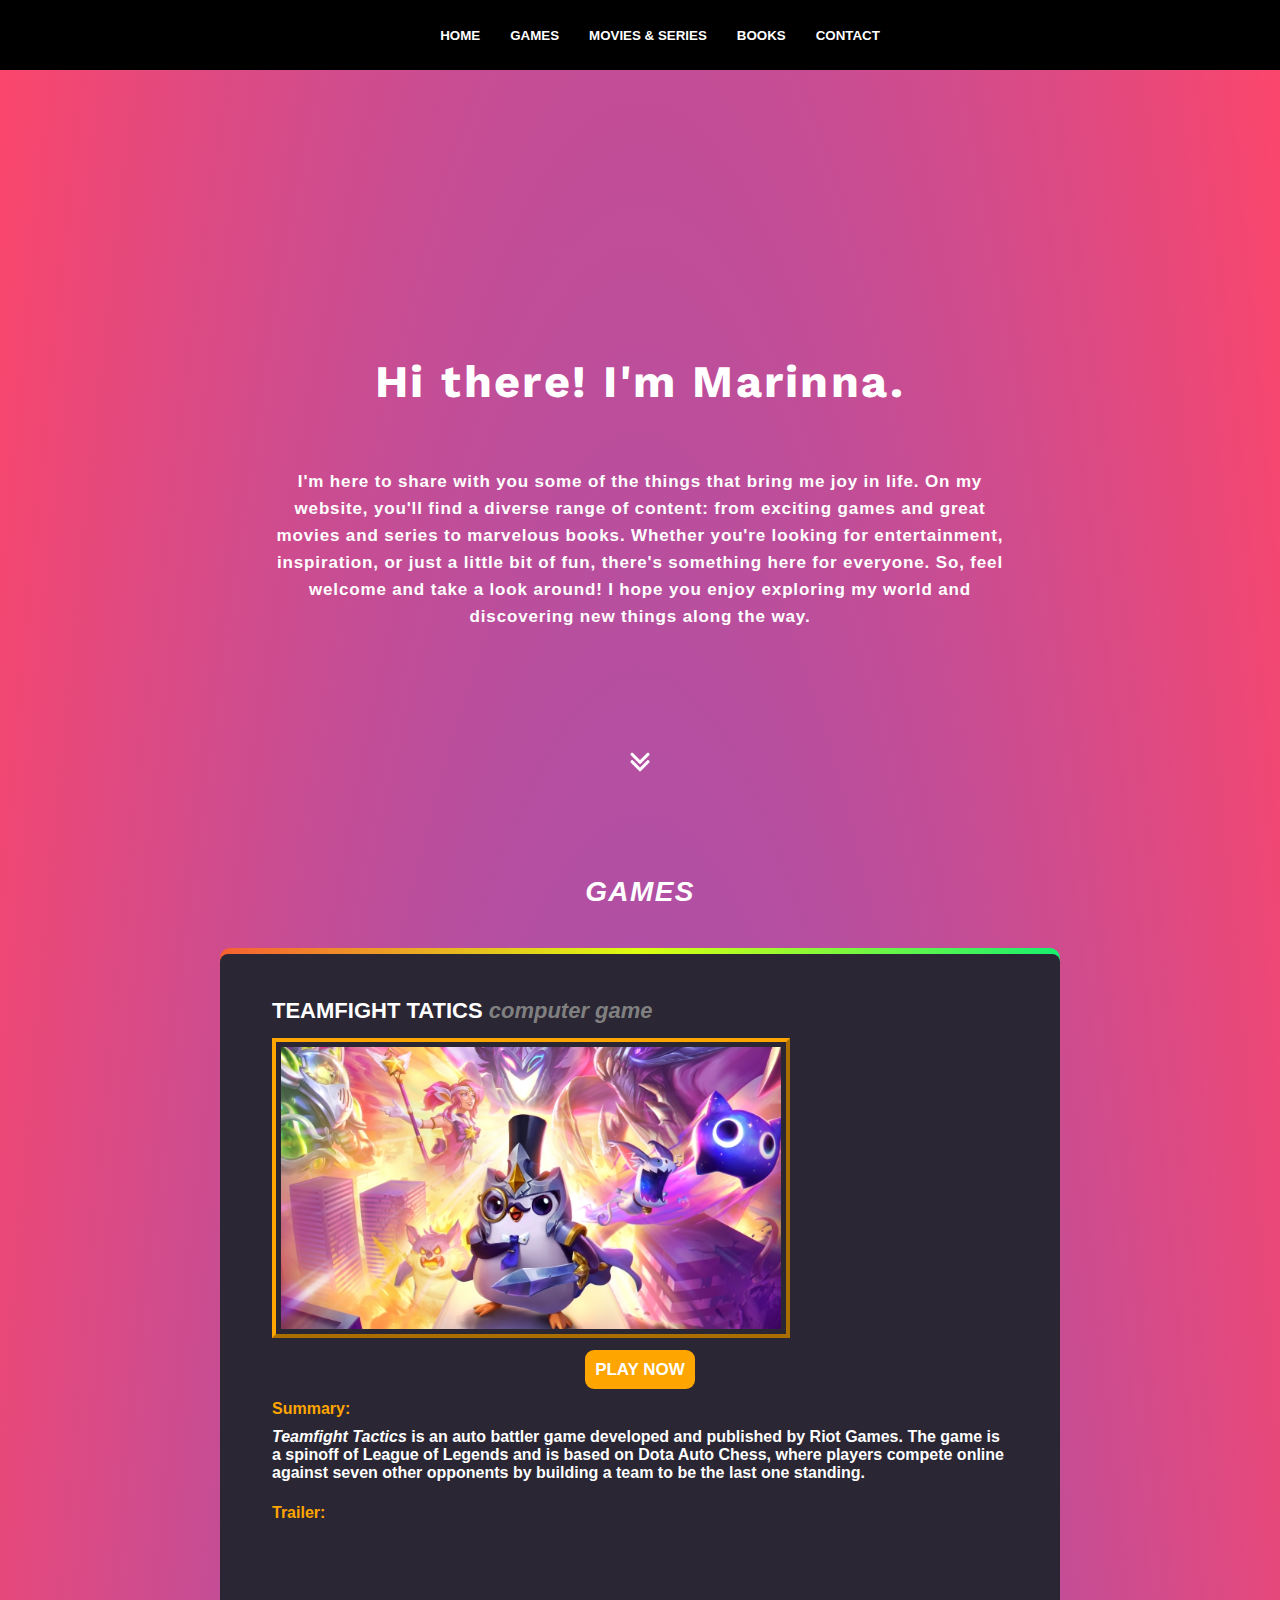
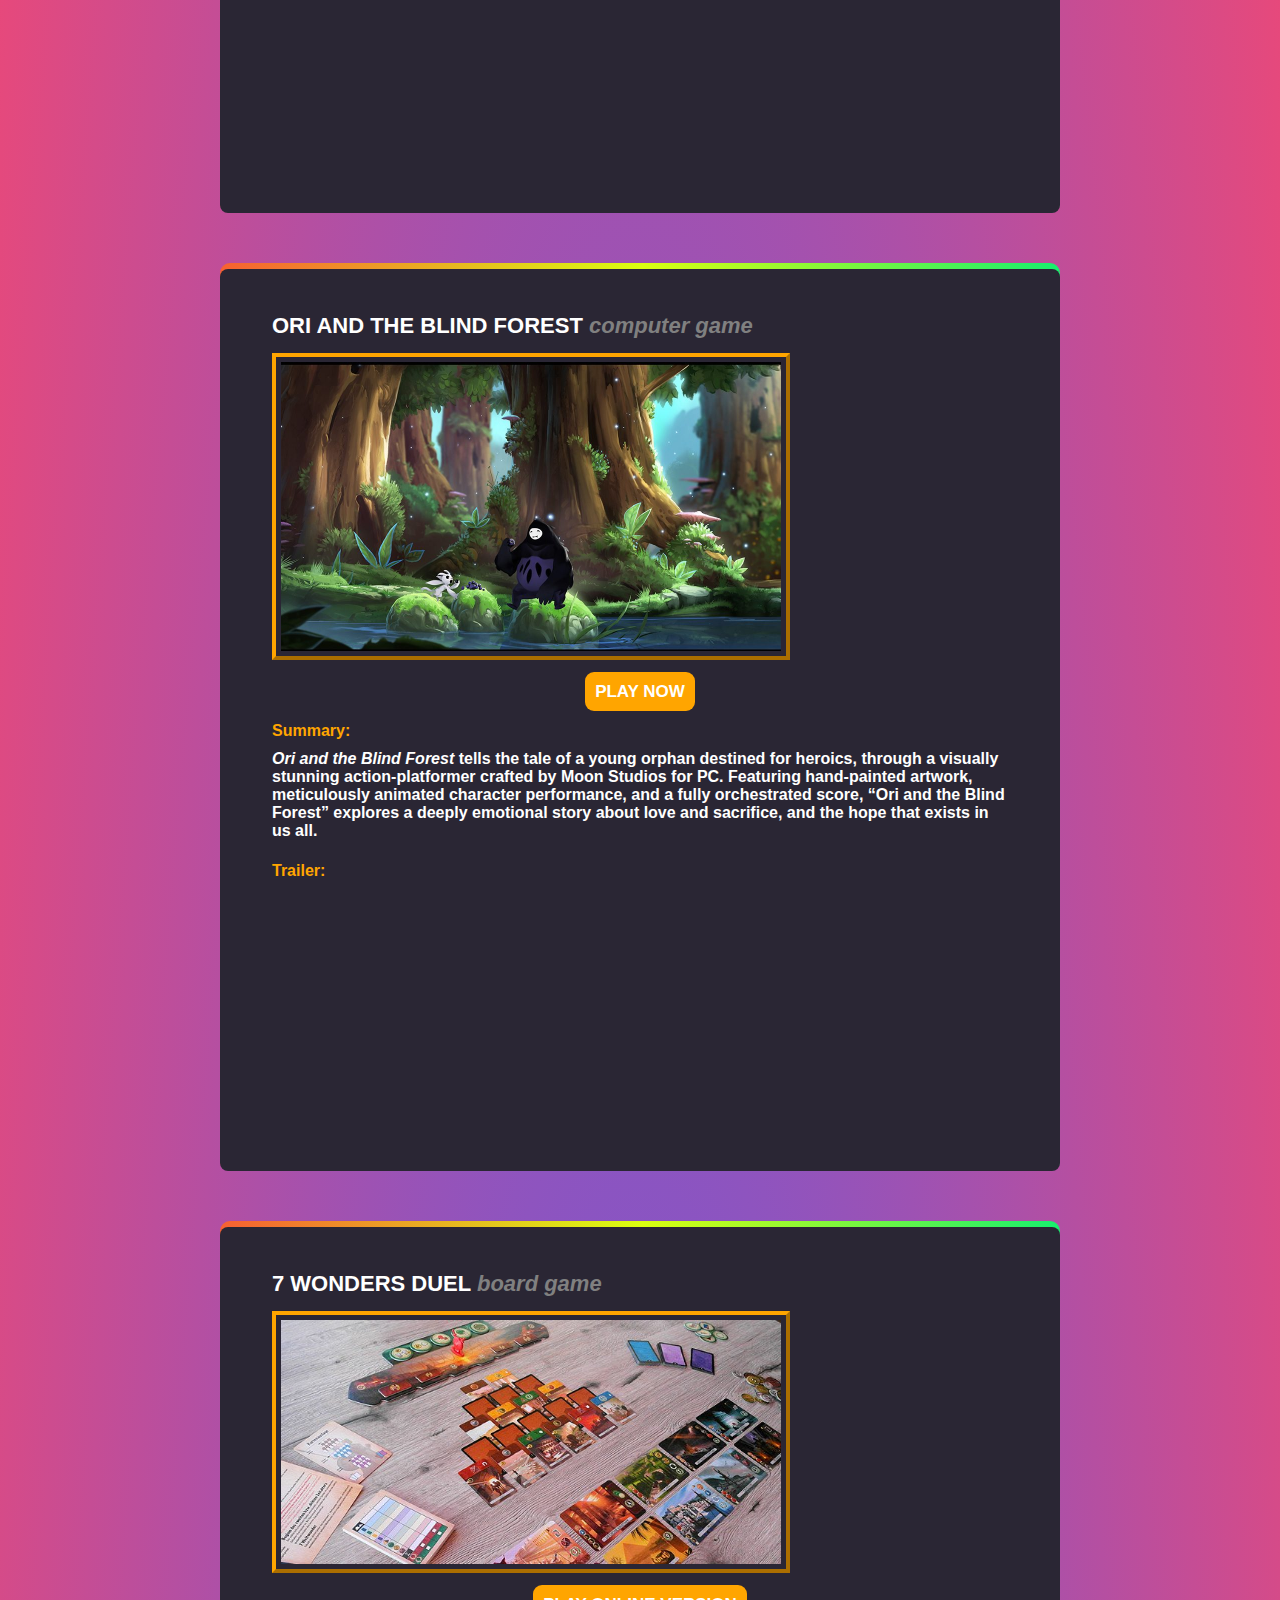
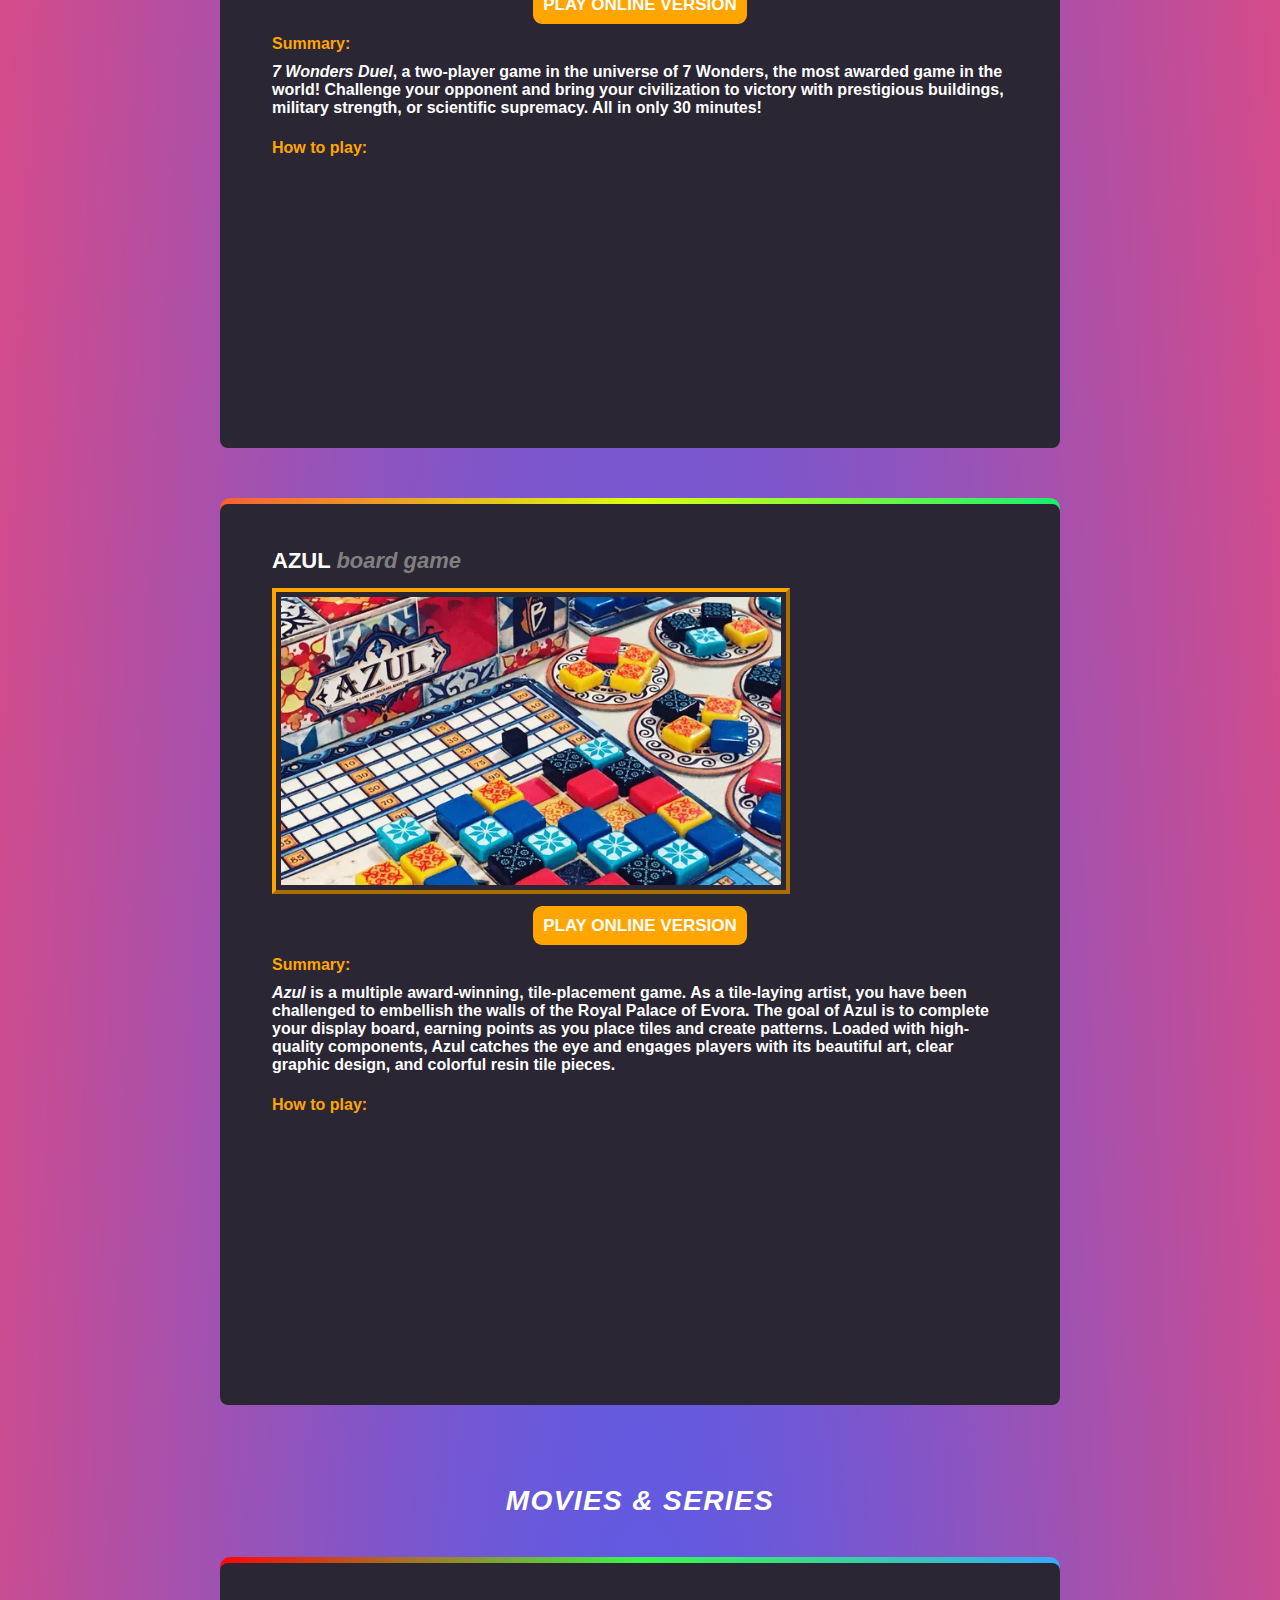
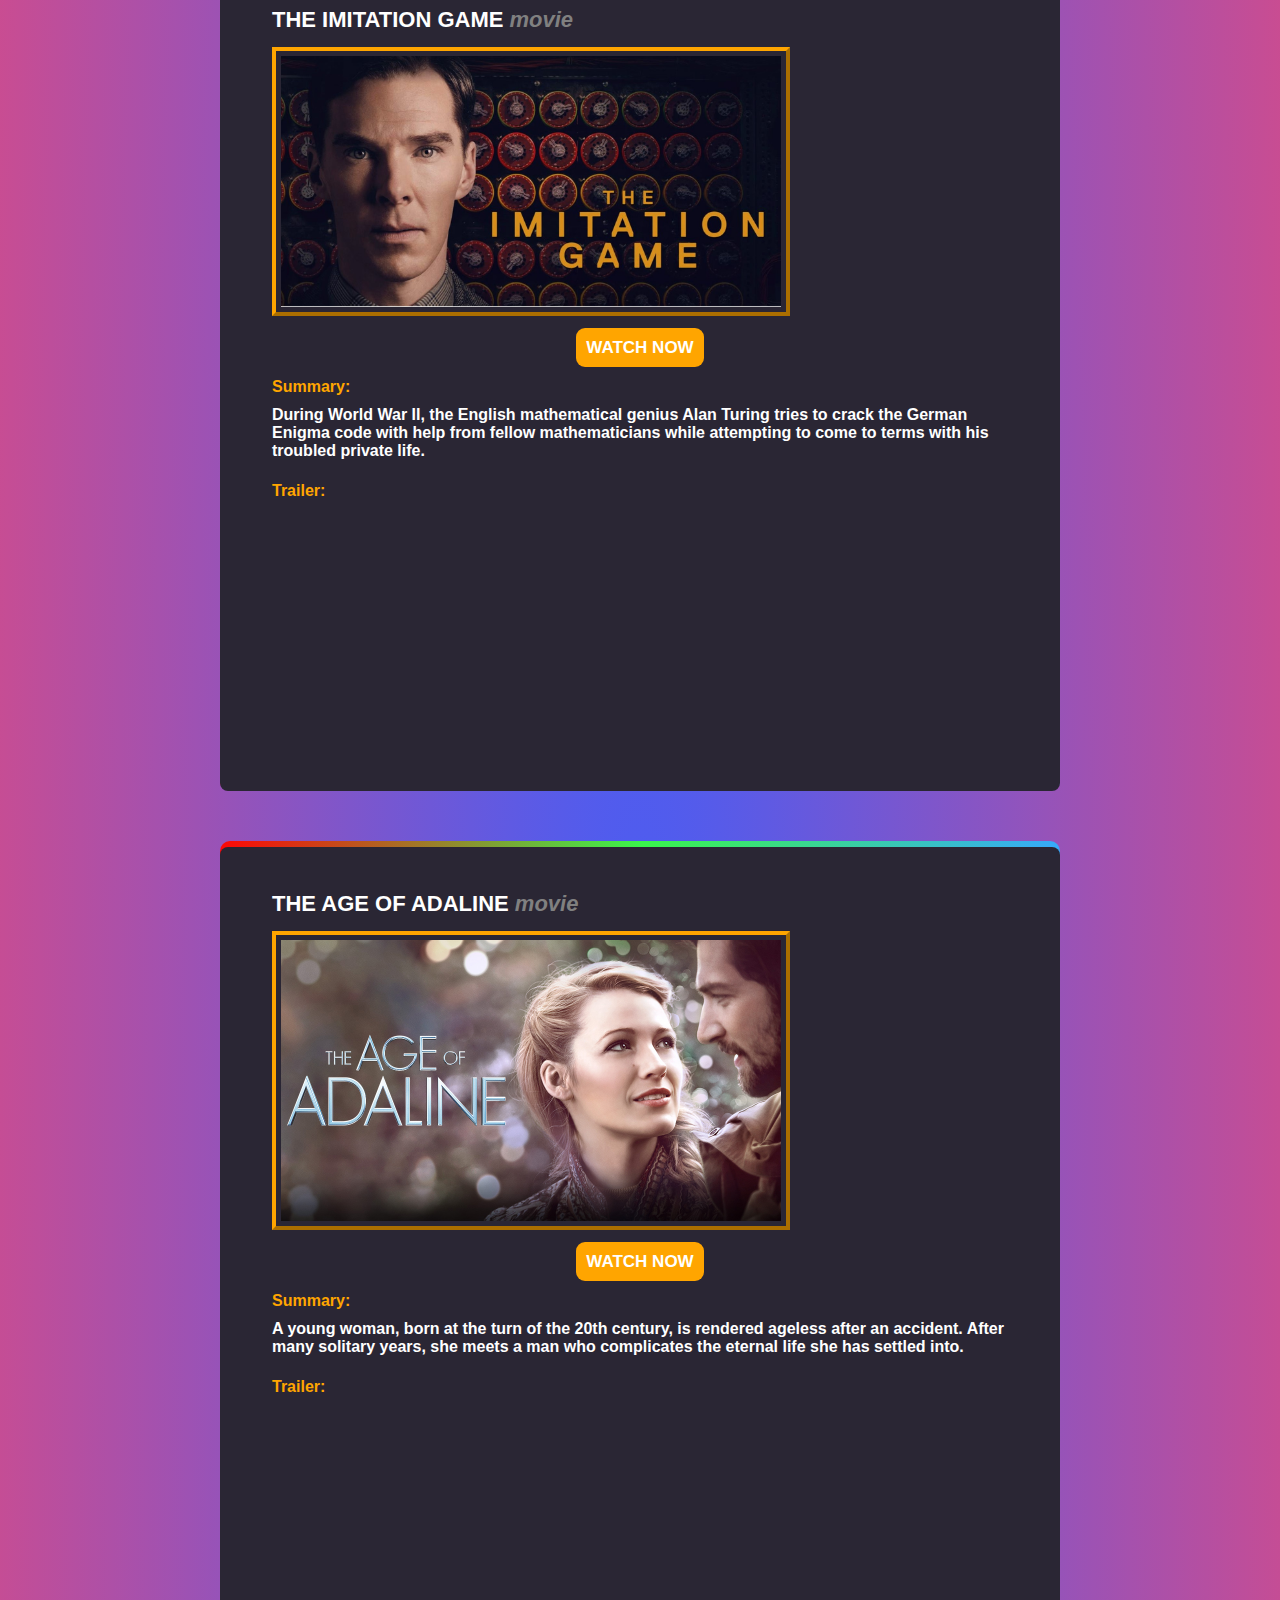
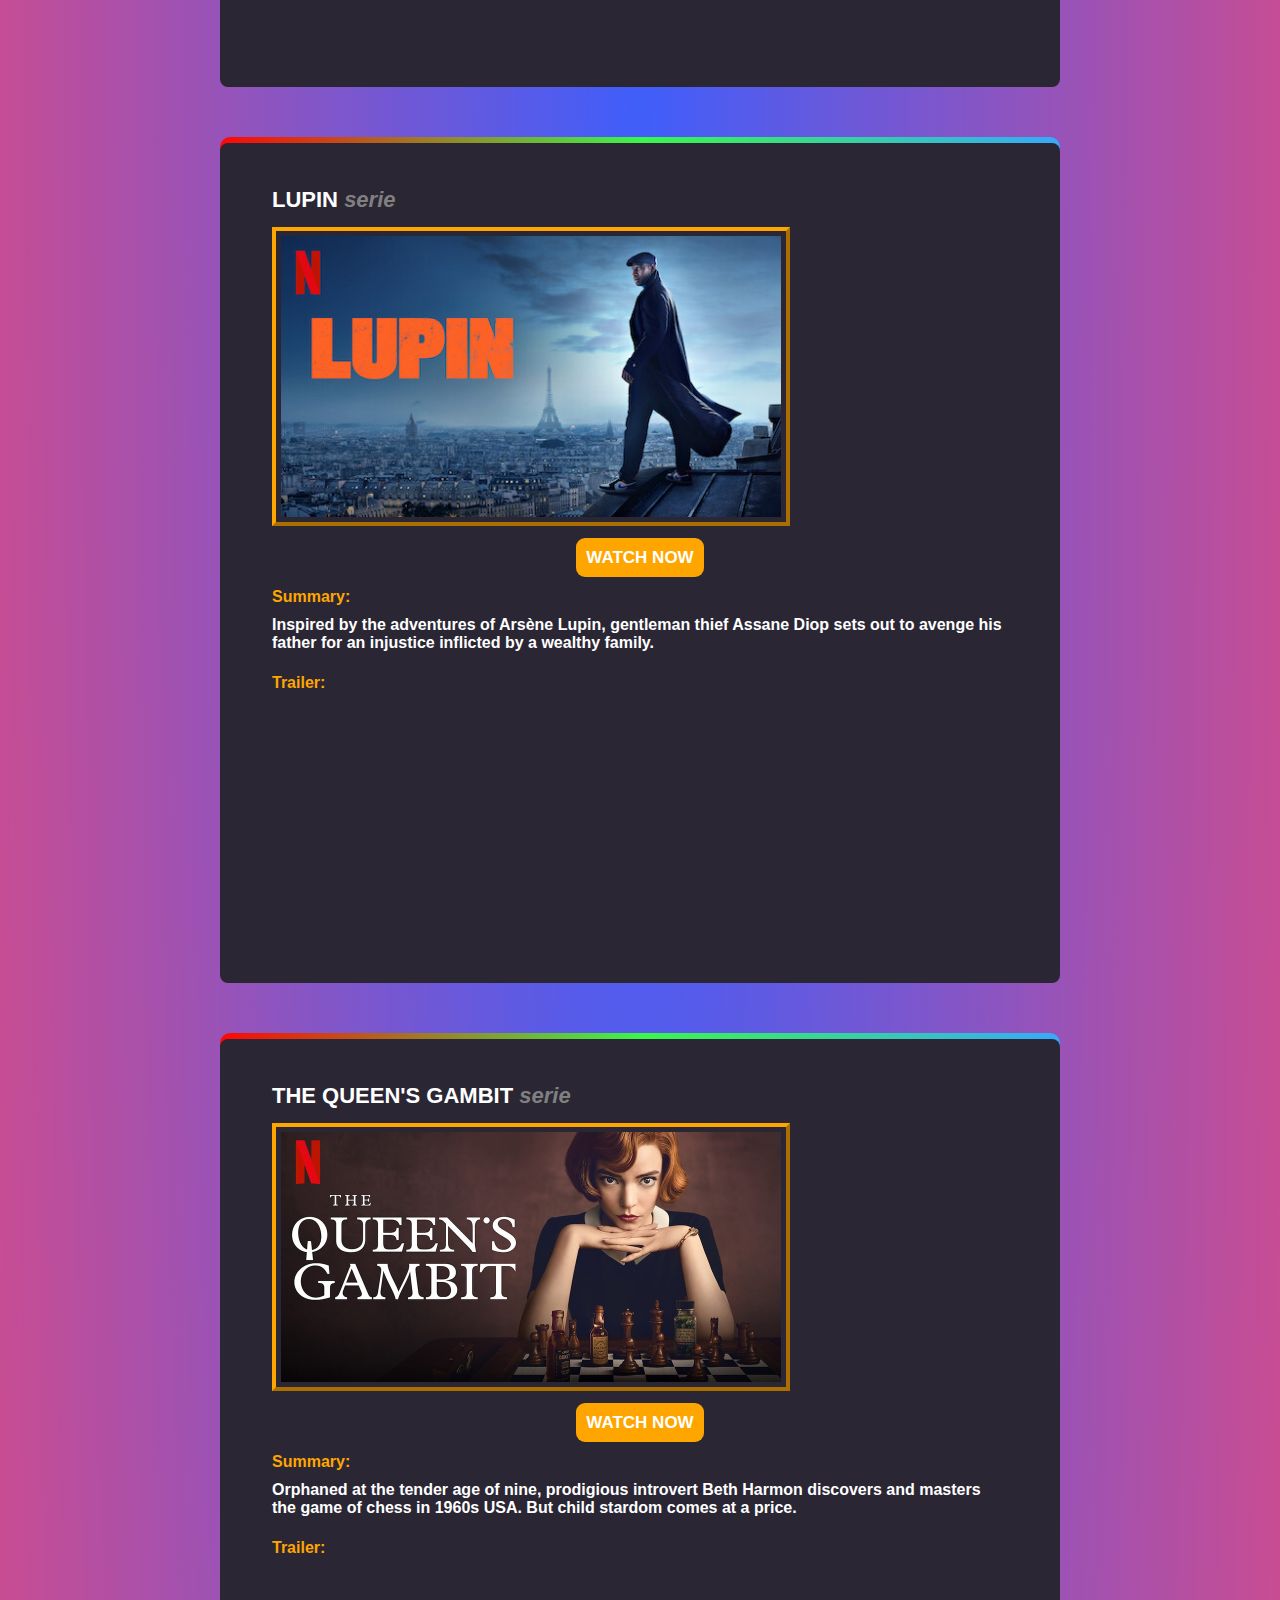
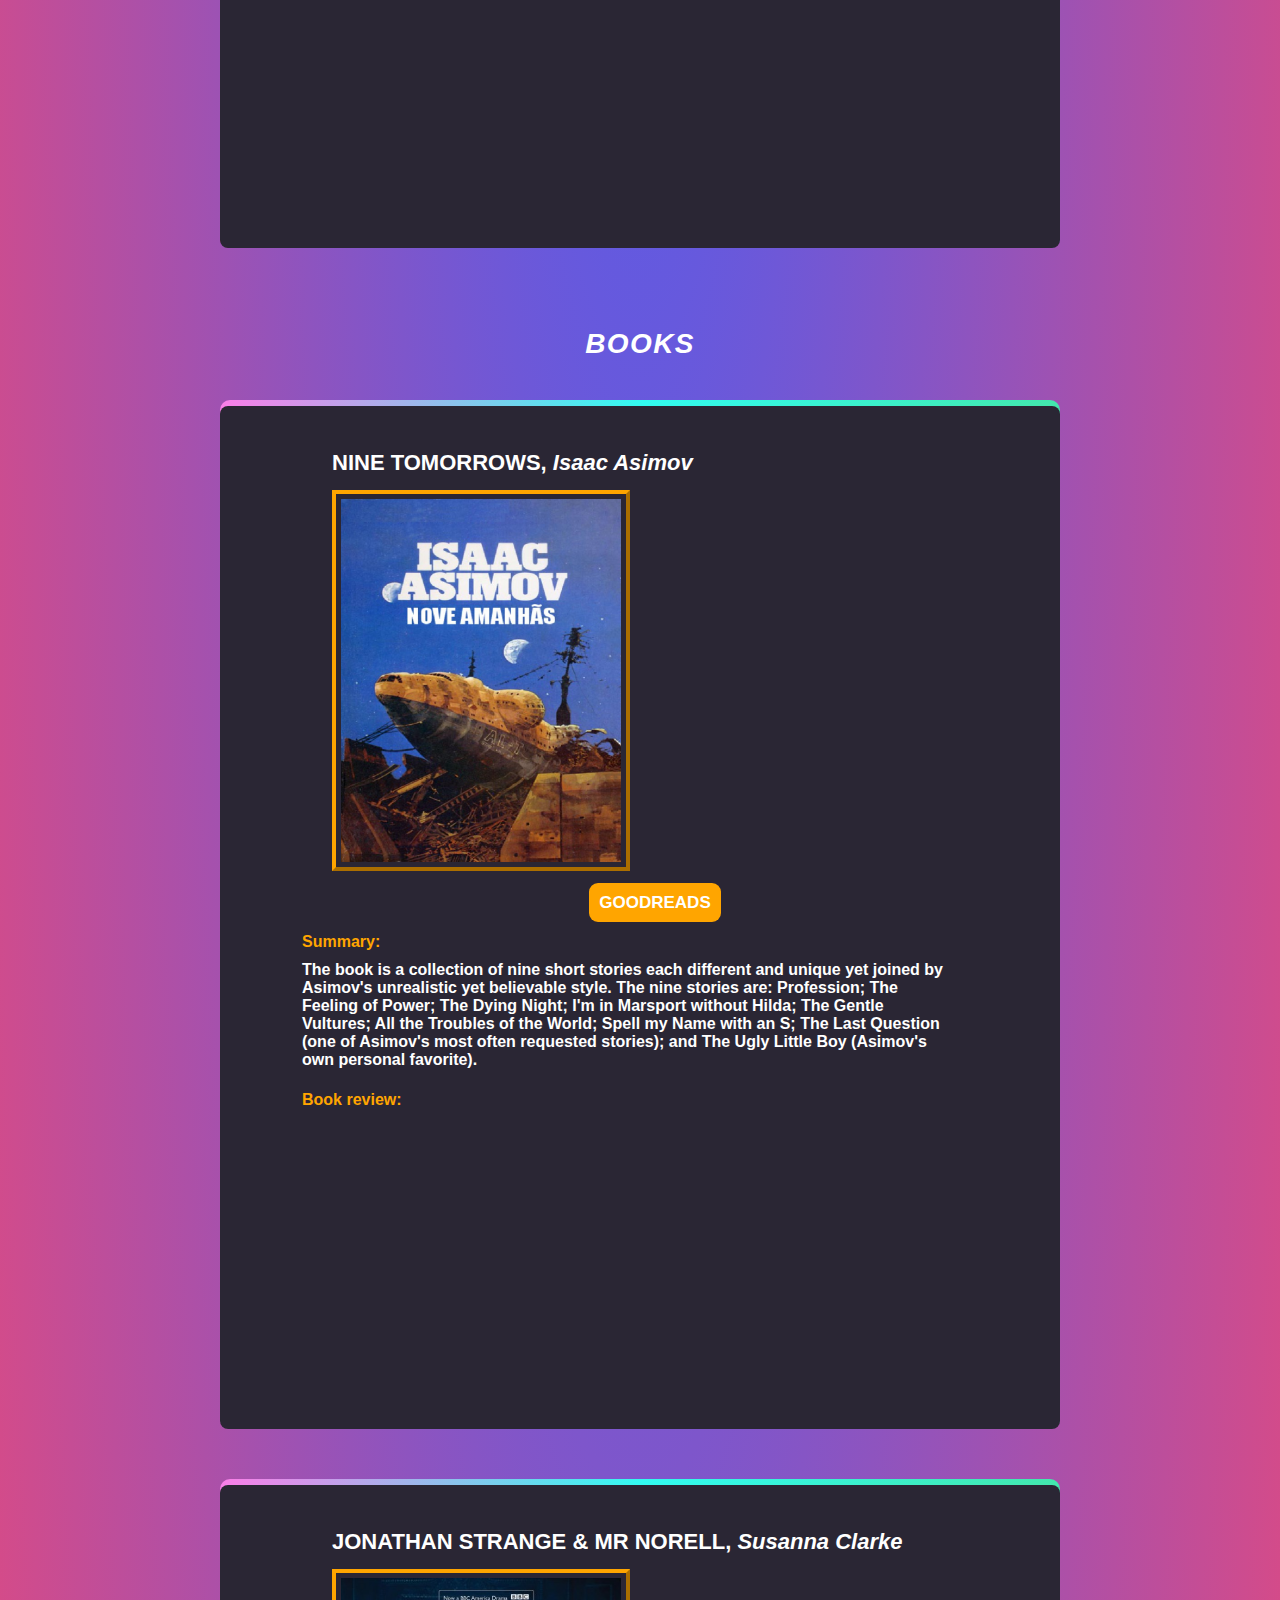
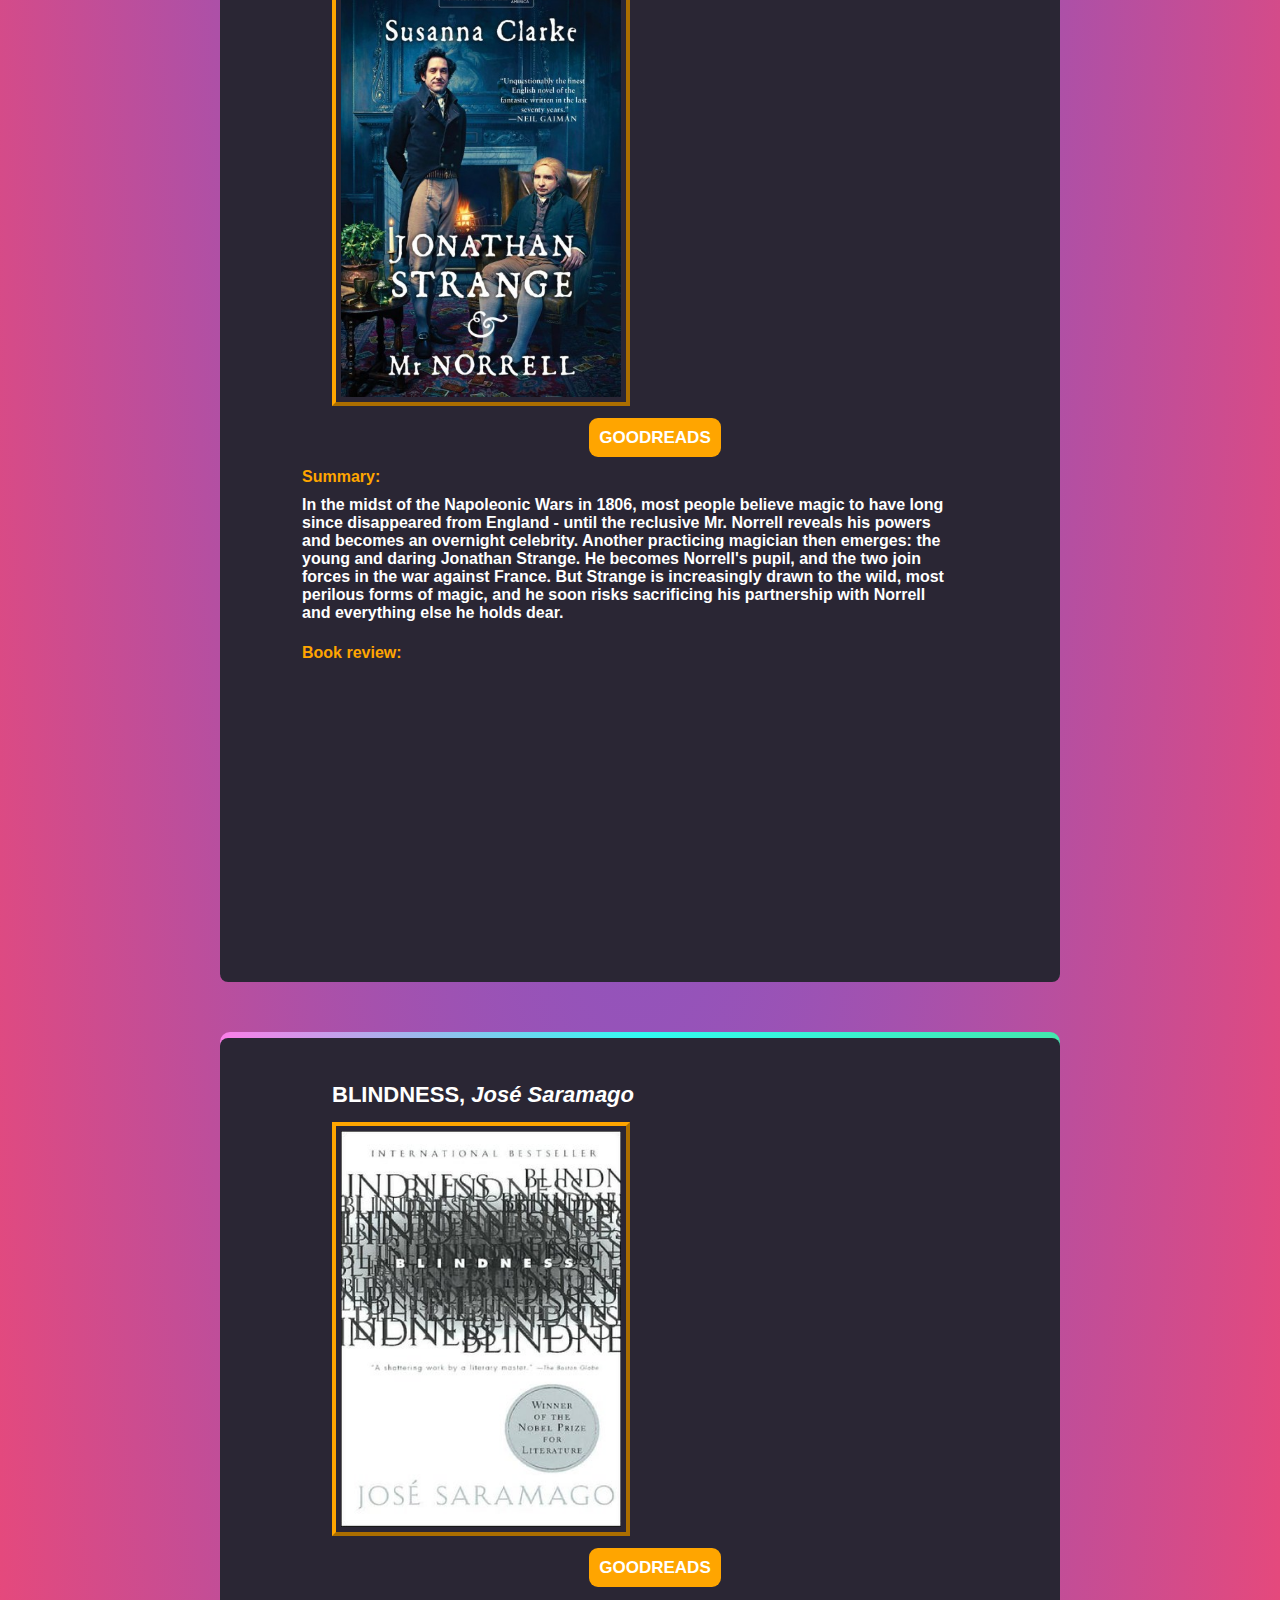
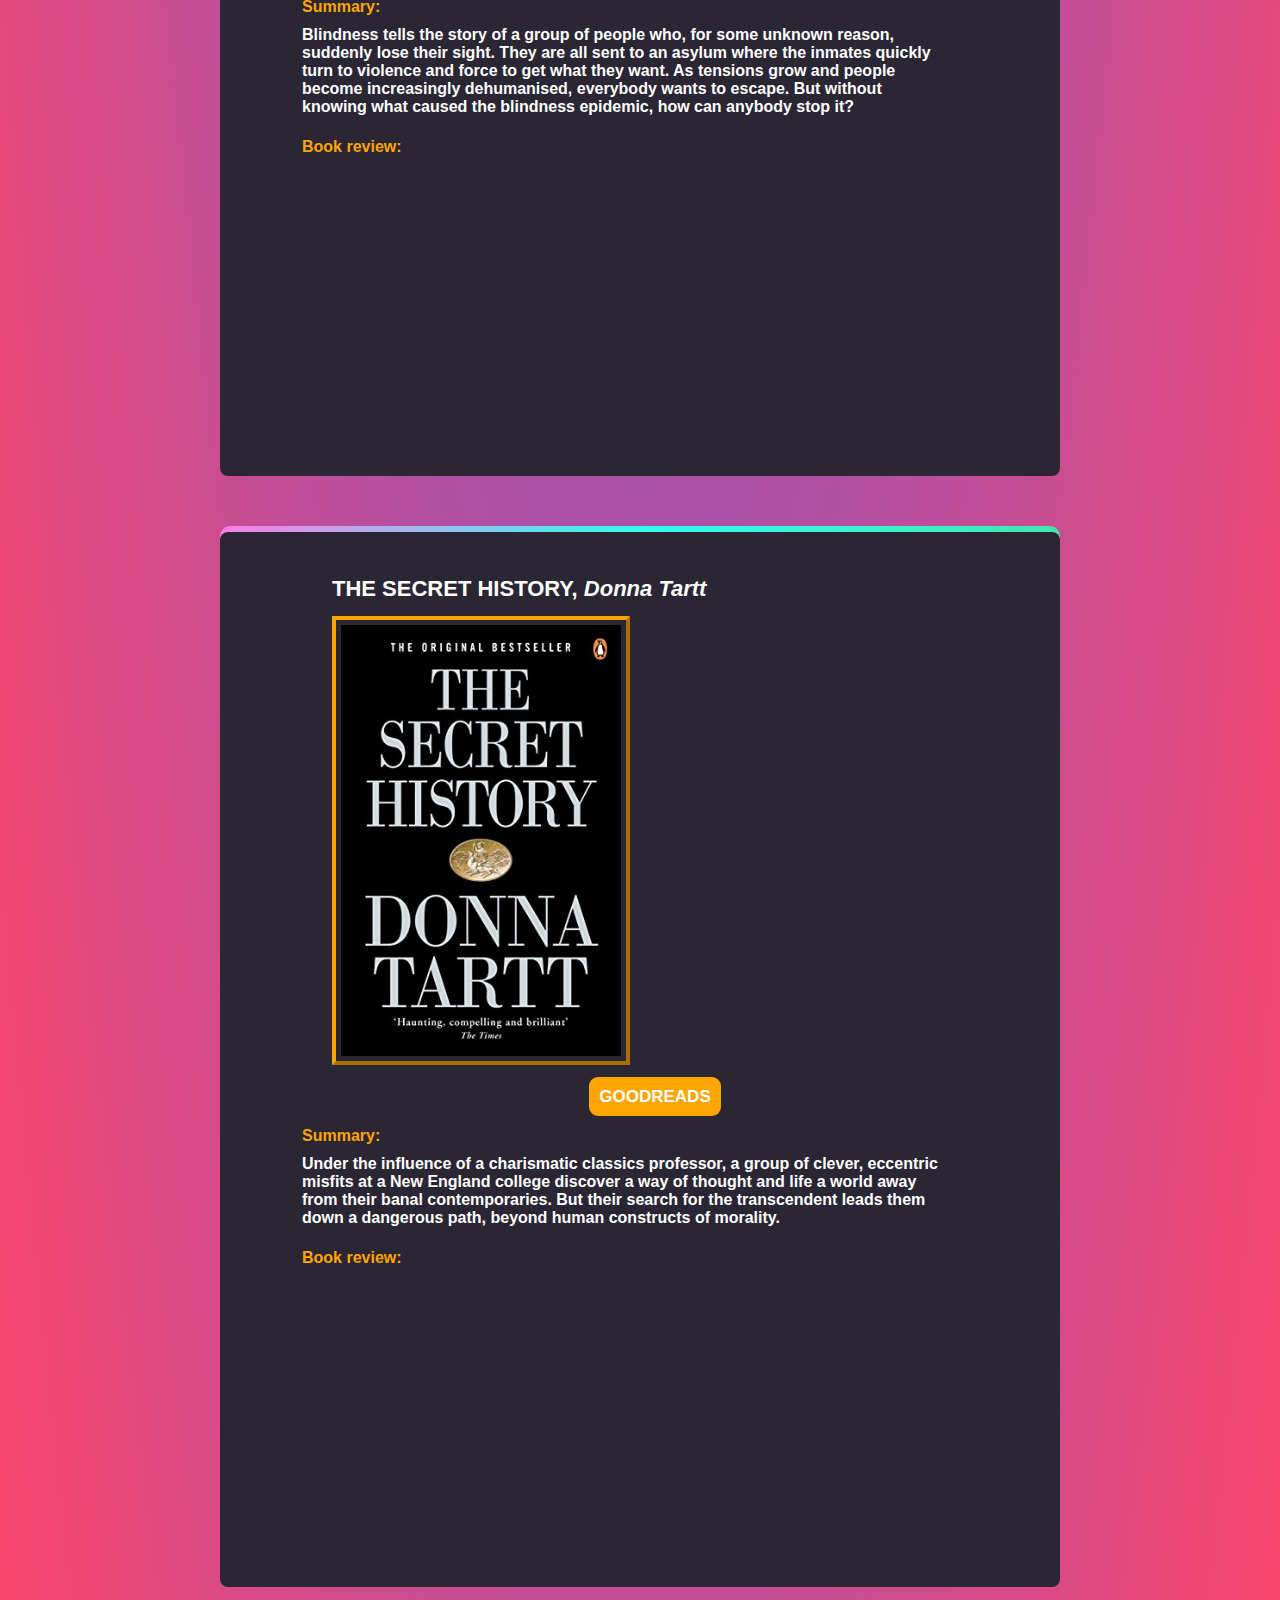
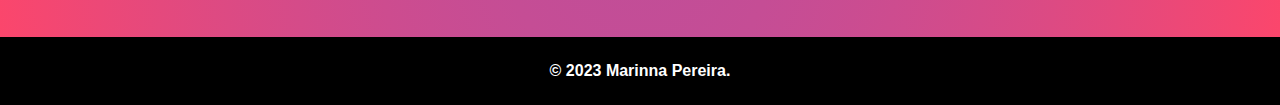
<file: index.html>
<!DOCTYPE html>
<html lang="en">
<head>
    <meta charset="UTF-8">
    <meta http-equiv="X-UA-Compatible" content="IE=edge">
    <meta name="viewport" content="width=device-width, initial-scale=1.0">
    <title>Marinna Pereira | Personal Website</title>
    <link rel="stylesheet" href="./style.css">
</head>
<body>
    <header id="homepage-header">
            <nav>
                <ul>
                    <li>
                        <a href="#home">HOME</a>
                    </li>
                    <li>
                        <a href="#games">GAMES</a>
                    </li>
                    <li>
                        <a href="#movies-series">MOVIES & SERIES</a>
                    </li>
                    <li>
                        <a href="#books">BOOKS</a>
                    </li>
                    <li>
                        <a href="./contact.html">CONTACT</a>
                    </li>
                </ul>
            </nav>
    </header>
    <main>
        <section id="home">
            <h1>Hi there! I'm Marinna.</h1>
            <p>I'm here to share with you some of the things that bring me joy in life. On my website, you'll find a diverse range of content: from exciting games and great movies and series to marvelous books. Whether you're looking for entertainment, inspiration, or just a little bit of fun, there's something here for everyone. So, feel welcome and take a look around! I hope you enjoy exploring my world and discovering new things along the way.</p>
            <a href="#games"><img src="./img/double-arrow.png" width="20px" alt="double arrow pointing down"></a>
        </section>
        <section id="games">
                <h2>GAMES</h2>
                <div class="div-colorful-board">
                    <div class="div-articles">
                        <article class="article-left">
                            <h3>TEAMFIGHT TATICS <i style="color: grey">computer game</i></h3>
                            <img src="./img/games/teamfight-tatics.jpg" width="500px" alt="poster of Teamfight Tatics">
                            <div class="div-anchor"><a href="https://signup.leagueoflegends.com/en-gb/teamfight-tactics/signup/index" target="_blank">PLAY NOW</a></div>
                        </article>
                        <article class="article-right">
                            <h4 style="color:orange">Summary:</h4>
                            <p><i>Teamfight Tactics</i> is an auto battler game developed and published by Riot Games. The game is a spinoff of League of Legends and is based on Dota Auto Chess, where players compete online against seven other opponents by building a team to be the last one standing.</p>
                            <h4 style="color:orange">Trailer:</h4>
                            <iframe width="400" height="225" src="https://www.youtube.com/embed/liNLLx874g4" title="Teamfight Tactics | Gameplay Trailer - League of Legends" frameborder="0" allow="accelerometer; autoplay; clipboard-write; encrypted-media; gyroscope; picture-in-picture; web-share" allowfullscreen></iframe>          
                        </article>
                    </div>                        
                </div>
                <div class="div-colorful-board">
                    <div class="div-articles">
                        <article class="article-left">
                            <h3>ORI AND THE BLIND FOREST <i style="color: grey">computer game</i></h3>
                            <img src="./img/games/ori-and-the-blind-forest.jpg" width="500px" alt="poster of Ori">
                            <div class="div-anchor"><a href="https://store.steampowered.com/app/261570/Ori_and_the_Blind_Forest/?" target="_blank">PLAY NOW</a></div>                            
                        </article>
                        <article class="article-right">
                            <h4 style="color:orange">Summary:</h4>
                            <p><em>Ori and the Blind Forest</em> tells the tale of a young orphan destined for heroics, through a visually stunning action-platformer crafted by Moon Studios for PC. Featuring hand-painted artwork, meticulously animated character performance, and a fully orchestrated score, “Ori and the Blind Forest” explores a deeply emotional story about love and sacrifice, and the hope that exists in us all.</p>
                            <h4 style="color:orange">Trailer:</h4>
                            <iframe width="400" height="225" src="https://www.youtube.com/embed/PvW4Wpo5szw" title="Ori and the Blind Forest | Trailer [GOG]" frameborder="0" allow="accelerometer; autoplay; clipboard-write; encrypted-media; gyroscope; picture-in-picture; web-share" allowfullscreen></iframe>                                                         
                        </article>
                    </div>                    
                </div>
                <div class="div-colorful-board">
                    <div class="div-articles">
                        <article class="article-left">
                            <h3>7 WONDERS DUEL <i style="color: grey">board game</i></h3>
                            <img src="./img/games/7-wonders-duel.jpg" width="500px"   alt="poster of 7 Wonders Duel">
                            <div class="div-anchor"><a href="https://en.boardgamearena.com/gamepanel?game=sevenwondersduel" target="_blank">PLAY ONLINE VERSION</a></div>
                        </article>
                        <article class="article-right">
                            <h4 style="color:orange">Summary:</h4>
                            <p><i>7 Wonders Duel</i>, a two-player game in the universe of 7 Wonders, the most awarded game in the world! Challenge your opponent and bring your civilization to victory with prestigious buildings, military strength, or scientific supremacy. All in only 30 minutes!</p>
                            <h4 style="color:orange">How to play:</h4>
                            <iframe width="400" height="225" src="https://www.youtube.com/embed/SxQkMRUvCJ8" title="7 Wonders Duel - How To Play" frameborder="0" allow="accelerometer; autoplay; clipboard-write; encrypted-media; gyroscope; picture-in-picture; web-share" allowfullscreen></iframe>                 
                        </article>
                    </div>                    
                </div>
                <div class="div-colorful-board">
                    <div class="div-articles">
                        <article class="article-left">
                            <h3>AZUL <i style="color: grey">board game</i></h3>
                            <img src="./img/games/azul.png" width="500px" alt="poster of Azul">
                            <div class="div-anchor"><a href="https://en.boardgamearena.com/gamepanel?game=azul" target="_blank">PLAY ONLINE VERSION</a></div>
                        </article>
                        <article class="article-right">
                            <h4 style="color:orange">Summary:</h4>
                            <p><i>Azul</i> is a multiple award-winning, tile-placement game. As a tile-laying artist, you have been challenged to embellish the walls of the Royal Palace of Evora. The goal of Azul is to complete your display board, earning points as you place tiles and create patterns. Loaded with high-quality components, Azul catches the eye and engages players with its beautiful art, clear graphic design, and colorful resin tile pieces.</p>
                            <h4 style="color:orange">How to play:</h4>
                            <iframe width="400" height="225" src="https://www.youtube.com/embed/byHjDCxF5WU" title="How to Play Azul in 3 Minutes - Rules Girl" frameborder="0" allow="accelerometer; autoplay; clipboard-write; encrypted-media; gyroscope; picture-in-picture; web-share" allowfullscreen></iframe>               
                        </article>
                    </div>                    
                </div>
        </section>        
        <section id="movies-series">
            <h2>MOVIES & SERIES</h2>
                <div class="div-colorful-board">
                    <div class="div-articles">
                        <article class="article-left">
                            <h3>THE IMITATION GAME <i style="color: grey">movie</i></h3>
                            <img src="./img/movies-series/the-imitation-game.jpg" width="500px" alt="poster of The Imitation Game">
                            <div class="div-anchor"><a href="https://play.google.com/store/movies/details?id=Kauqv7p-8b4" target="_blank">WATCH NOW</a></div>
                        </article>
                        <article class="article-right">
                            <h4 style="color:orange">Summary:</h4>
                            <p>During World War II, the English mathematical genius Alan Turing tries to crack the German Enigma code with help from fellow mathematicians while attempting to come to terms with his troubled private life.</p>
                            <h4 style="color:orange">Trailer:</h4>
                            <iframe width="400" height="225" src="https://www.youtube.com/embed/nuPZUUED5uk" title="The Imitation Game Official Trailer #1 (2014) - Benedict Cumberbatch Movie HD" frameborder="0" allow="accelerometer; autoplay; clipboard-write; encrypted-media; gyroscope; picture-in-picture; web-share" allowfullscreen></iframe>                
                        </article>
                    </div>                    
                </div>
                <div class="div-colorful-board">
                    <div class="div-articles">
                        <article class="article-left">
                            <h3>THE AGE OF ADALINE <i style="color: grey">movie</i></h3>
                            <img src="./img/movies-series/the-age-of-adaline.jpg" width="500px" alt="poster of The Age of Adaline">  
                            <div class="div-anchor"><a href="https://play.google.com/store/movies/details/F%C3%BCr_immer_Adaline?id=JYYB6KucjPc" target="_blank">WATCH NOW</a></div>
                        </article>
                        <article class="article-right">
                            <h4 style="color:orange">Summary:</h4>
                            <p>A young woman, born at the turn of the 20th century, is rendered ageless after an accident. After many solitary years, she meets a man who complicates the eternal life she has settled into.</p>
                            <h4 style="color:orange">Trailer:</h4>
                            <iframe width="400" height="225" src="https://www.youtube.com/embed/7UzSekc0LoQ" title="The Age of Adaline (2015 Movie) – Official Trailer - Blake Lively" frameborder="0" allow="accelerometer; autoplay; clipboard-write; encrypted-media; gyroscope; picture-in-picture; web-share" allowfullscreen></iframe>              
                        </article>
                    </div>                    
                </div>
                <div class="div-colorful-board">
                    <div class="div-articles">
                        <article class="article-left">
                            <h3>LUPIN <i style="color: grey">serie</i></h3>
                            <img src="./img/movies-series/lupin.jpg" width="500px" alt="poster of Lupin">  
                            <div class="div-anchor"><a href="https://www.netflix.com/de-en/title/80994082" target="_blank">WATCH NOW</a></div>
                        </article>
                        <article class="article-right">
                            <h4 style="color:orange">Summary:</h4>
                            <p>Inspired by the adventures of Arsène Lupin, gentleman thief Assane Diop sets out to avenge his father for an injustice inflicted by a wealthy family.</p>
                            <h4 style="color:orange">Trailer:</h4>
                            <iframe width="400" height="225" src="https://www.youtube.com/embed/ga0iTWXCGa0" title="Lupin | Official Trailer | Netflix" frameborder="0" allow="accelerometer; autoplay; clipboard-write; encrypted-media; gyroscope; picture-in-picture; web-share" allowfullscreen></iframe>                
                        </article>
                    </div>                    
                </div>
                <div class="div-colorful-board">
                    <div class="div-articles">
                        <article class="article-left">
                            <h3>THE QUEEN'S GAMBIT <i style="color: grey">serie</i></h3>
                            <img src="./img/movies-series/the-queens-gambit.jpg" width="500px" alt="poster of The Queen's Gambit">    
                            <div class="div-anchor"><a href="https://www.netflix.com/de-en/title/80234304" target="_blank">WATCH NOW</a></div>
                        </article>
                        <article class="article-right">
                            <h4 style="color:orange">Summary:</h4>
                            <p>Orphaned at the tender age of nine, prodigious introvert Beth Harmon discovers and masters the game of chess in 1960s USA. But child stardom comes at a price.</p>
                            <h4 style="color:orange">Trailer:</h4>
                            <iframe width="400" height="225" src="https://www.youtube.com/embed/oZn3qSgmLqI" title="The Queen&#39;s Gambit Limited Series Trailer | Rotten Tomatoes TV" frameborder="0" allow="accelerometer; autoplay; clipboard-write; encrypted-media; gyroscope; picture-in-picture; web-share" allowfullscreen></iframe>                 
                        </article>
                    </div>                    
                </div>
        </section>
        <section id="books">
            <h2>BOOKS</h2>
                <div class="div-colorful-board">
                    <div class="div-articles">
                        <article class="article-left">
                            <h3>NINE TOMORROWS, <i>Isaac Asimov</i></h3>
                            <img src="./img/books/nine-tomorrows.png" width="280px" alt="cover of Nine Tomorrows">
                            <div class="div-anchor"><a href="https://www.goodreads.com/book/show/724666.Nine_Tomorrows?ref=nav_sb_ss_4_9" target="_blank">GOODREADS</a></div>               
                        </article>
                        <article class="article-right">
                            <h4 style="color:orange">Summary:</h4>
                            <p> The book is a collection of nine short stories each different and unique yet joined by Asimov's unrealistic yet believable style. The nine stories are: Profession; The Feeling of Power; The Dying Night; I'm in Marsport without Hilda; The Gentle Vultures; All the Troubles of the World; Spell my Name with an S; The Last Question (one of Asimov's most often requested stories); and The Ugly Little Boy (Asimov's own personal favorite).</p>
                            <h4 style="color:orange">Book review:</h4>
                            <iframe width="478" height="254" src="https://www.youtube.com/embed/Oh-625ga0UQ" title="Isaac Asimov - Nine Tomorrows [REVIEW/DISCUSSION]" frameborder="0" allow="accelerometer; autoplay; clipboard-write; encrypted-media; gyroscope; picture-in-picture; web-share" allowfullscreen></iframe>             
                        </article>
                    </div>
                </div>
                <div class="div-colorful-board">
                    <div class="div-articles">
                        <article class="article-left">
                            <h3>JONATHAN STRANGE & MR NORELL, <i>Susanna Clarke</i></h3>
                            <img src="./img/books/jonathan-strange-mr-norrell.jpg" width="280px" alt="cover of Jonathan Strange & Mr Norrel">
                            <div class="div-anchor"><a href="https://www.goodreads.com/book/show/14201.Jonathan_Strange_Mr_Norrell?ref=nav_sb_ss_3_4" target="_blank">GOODREADS</a></div>                                  
                        </article>
                        <article class="article-right">
                            <h4 style="color:orange">Summary:</h4>
                            <p>In the midst of the Napoleonic Wars in 1806, most people believe magic to have long since disappeared from England - until the reclusive Mr. Norrell reveals his powers and becomes an overnight celebrity. Another practicing magician then emerges: the young and daring Jonathan Strange. He becomes Norrell's pupil, and the two join forces in the war against France. But Strange is increasingly drawn to the wild, most perilous forms of magic, and he soon risks sacrificing his partnership with Norrell and everything else he holds dear.</p>
                            <h4 style="color:orange">Book review:</h4>
                            <iframe width="478" height="254" src="https://www.youtube.com/embed/4wyzTLl-uRI" title="Jonathan Strange and Mr Norrell (book review)" frameborder="0" allow="accelerometer; autoplay; clipboard-write; encrypted-media; gyroscope; picture-in-picture; web-share" allowfullscreen></iframe>            
                        </article>
                    </div>
                </div>
                <div class="div-colorful-board">
                    <div class="div-articles">
                        <article class="article-left">
                            <h3>BLINDNESS, <i>José Saramago</i></h3>
                            <img src="./img/books/blindness.jpg" width="280px" alt="cover of Blindness">
                            <div class="div-anchor"><a href="https://www.goodreads.com/book/show/40495148-blindness?from_search=true&from_srp=true&qid=KlSBnYgI6V&rank=2" target="_blank">GOODREADS</a></div>                                  
                        </article>
                        <article class="article-right">
                            <h4 style="color:orange">Summary:</h4>
                            <p>Blindness tells the story of a group of people who, for some unknown reason, suddenly lose their sight. They are all sent to an asylum where the inmates quickly turn to violence and force to get what they want. As tensions grow and people become increasingly dehumanised, everybody wants to escape. But without knowing what caused the blindness epidemic, how can anybody stop it?</p>
                            <h4 style="color:orange">Book review:</h4>
                            <iframe width="478" height="254" src="https://www.youtube.com/embed/tCMkM-_RsfA" title="I FREAKED OUT reading this book | ‘Blindness’ book review" frameborder="0" allow="accelerometer; autoplay; clipboard-write; encrypted-media; gyroscope; picture-in-picture; web-share" allowfullscreen></iframe>              
                        </article>
                    </div>
                </div>
                <div class="div-colorful-board">
                    <div class="div-articles">
                        <article class="article-left">
                            <h3>THE SECRET HISTORY, <i>Donna Tartt</i></h3>
                            <img src="./img/books/the-secret-history.jpg" width="280px" alt="cover of The Secret History">
                            <div class="div-anchor"><a href="https://www.goodreads.com/book/show/29044.The_Secret_History?from_search=true&from_srp=true&qid=Zr5HPSvu2H&rank=1" target="_blank">GOODREADS</a></div>                              
                        </article>
                        <article class="article-right">
                            <h4 style="color:orange">Summary:</h4>
                            <p>Under the influence of a charismatic classics professor, a group of clever, eccentric misfits at a New England college discover a way of thought and life a world away from their banal contemporaries. But their search for the transcendent leads them down a dangerous path, beyond human constructs of morality.</p>
                            <h4 style="color:orange">Book review:</h4>
                            <iframe width="478" height="254" src="https://www.youtube.com/embed/Ele4kKXE-CE" title="Review of Donna Tartt&#39;s &quot;The Secret History&quot; - SHELF CARE Episode#1" frameborder="0" allow="accelerometer; autoplay; clipboard-write; encrypted-media; gyroscope; picture-in-picture; web-share" allowfullscreen></iframe>                
                        </article>
                    </div>                      
                </div>
        </section>
    </main>
    <footer>
        <p>© 2023 Marinna Pereira.</p>
    </footer>
</body>
</html>
</file>
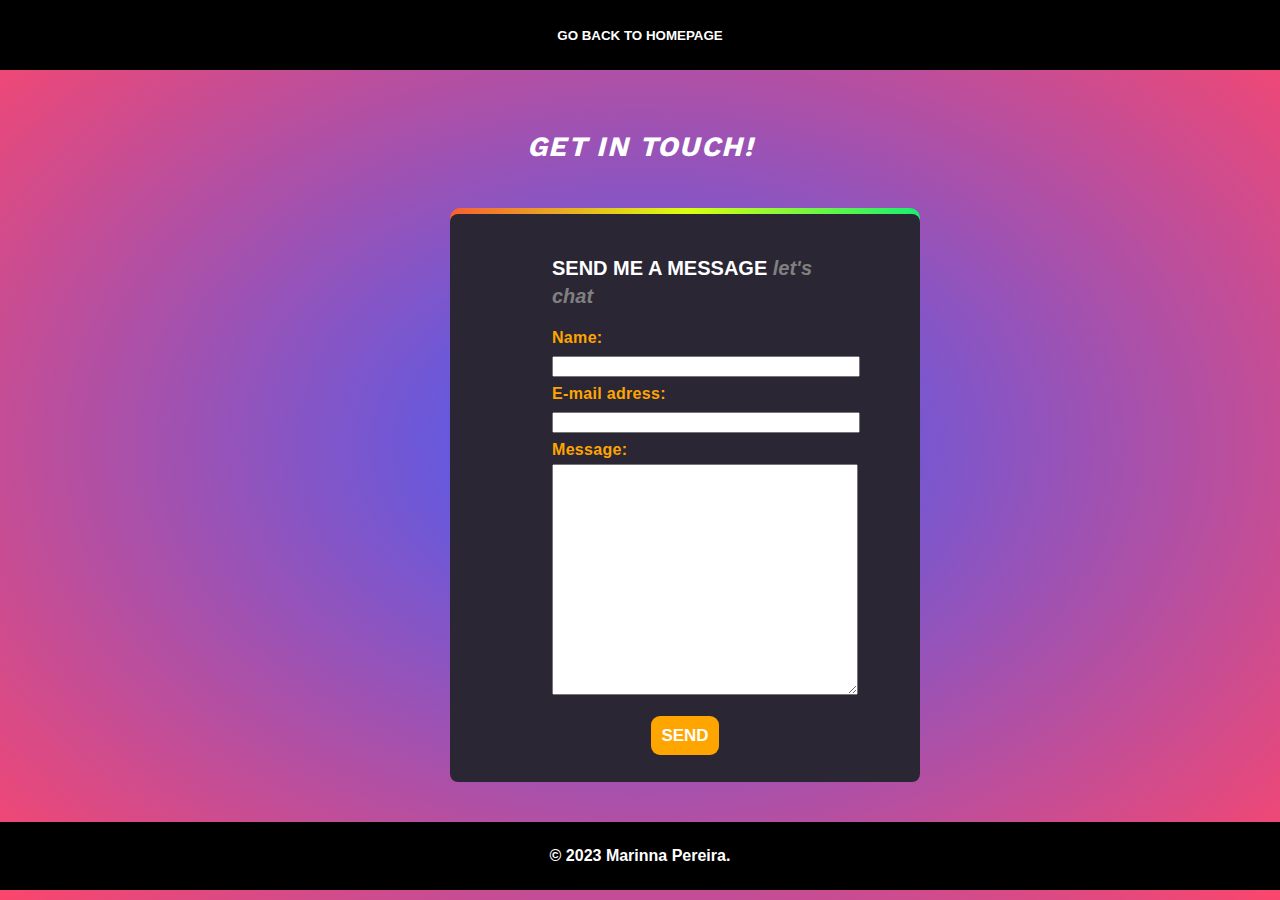
<file: contact.html>
<!DOCTYPE html>
<html lang="en">
<head>
    <meta charset="UTF-8">
    <meta http-equiv="X-UA-Compatible" content="IE=edge">
    <meta name="viewport" content="width=device-width, initial-scale=1.0">
    <title>Marinna Pereira | Personal Website | Contact</title>
    <link rel="stylesheet" href="./style.css">
</head>
<body>
    <header id="contact-header">
        <div><a id="go-back-anchor" href="./index.html">GO BACK TO HOMEPAGE</a></div>
    </header>
    <main>
        <h1 id="contact-h1">GET IN TOUCH!</h1>
        <div id="colorful-contact">
            <div class="div-form">
                <form>
                    <h2 id="contact-h2">SEND ME A MESSAGE <i style="color: grey">let's chat</i></h2>
                    <label for="user-name" style="color:orange">Name: </label> <br>
                    <input type="text" id="user-name"/> <br>
                    <label for="user-email" style="color:orange">E-mail adress: </label> <br>
                    <input type="text" id="user-email" name="email"/> <br>
                    <label for="user-message" style="color:orange">Message: </label> <br>
                    <textarea id="user-message" name="message" rows="15"></textarea>
                    <div class="div-anchor"><a href="">SEND</a></div>
                </form>
            </div>         
        </div>
    </main>
    <footer>
        <p>© 2023 Marinna Pereira.</p>
    </footer>
</body>
</html>
</file>
<file: style.css>
@font-face {
    font-family: "Work Sans Regular";
    src: url(./fonts/Work_Sans/static/WorkSans-Regular.ttf);
    font-family: "Work Sans Bold";
    src: url(./fonts/Work_Sans/static/WorkSans-Bold.ttf)
}

* {
    margin: 0;
}

html {
    scroll-behavior: smooth;
}

body {
    background: rgb(63,94,251);
    background: radial-gradient(rgba(63,94,251,1) 0%, rgba(252,70,107,1) 100%);
    font-family: 'Work Sans Regular', Arial, sans-serif;
    color: rgb(255, 255, 255);
    font-weight: bold;
}

#homepage-header {
    position: sticky;
    top: 0px;
    background-color: rgb(0, 0, 0);
    height: 70px;
}

nav ul {
    list-style-type: none;
    display: flex;
    justify-content: center;
    gap: 0px;
}

@media screen and (max-width: 530px) {
    ul {
        font-size: 13px;
    }
}

nav li {
    padding-top:26px;
    padding-bottom:26px;
}

nav li:hover {
    background-color: #9999994e;
}

nav a {
    text-decoration: none;
    color: rgb(255, 255, 255);
    font-size: smaller;
    cursor: pointer;
    padding: 15px;
}

#home {
    padding-top: 270px;
    padding-right: 250px;
    padding-left: 250px;
    text-align: center;
}

@media screen and (max-width: 920px) {
    #home {
        padding-left: 0px;
        padding-right: 0px;
    }
}

#home h1 {
    font-size: 45px;
    font-family: "Work Sans Bold";
    letter-spacing: 0.05em;
    margin-top: 15px;
    margin-bottom: 45px;
}

#home p {
    font-size: 17px;
    letter-spacing: 0.05em;
    line-height: 27px;
    padding-right: 10px;
    padding-left: 10px;
    padding-top: 15px;
    margin-bottom: 122px;
}

#home img:hover {
    transform: scale(1.4);
}

h2 {
    text-align: center;
    padding-top: 100px;
    color: white;
    font-size: 28px;
    font-style: italic;
    letter-spacing: 0.05em;
}

.div-colorful-board {
    border-radius: 10px;
    padding-top: 2px;
    margin: 220px;
    margin-top: 40px;
    margin-bottom: 50px;
    background-image: linear-gradient(90deg, #f76032 0%, #dbff10 50.3%, #18ef6e 100%);
}

#movies-series .div-colorful-board {
    background-image: linear-gradient(90deg, #fd0707 0%,  #3af74afe 50.3%, #37a9fb 100%);
}

#books .div-colorful-board {
    background-image: linear-gradient(90deg, #fb7ee8 0%,  #32fbf1 50.3%, #43E7AD 100%);
}

@media screen and (max-width: 1083px) {
    .div-colorful-board {
        min-width: 470px;
    }
}

@media screen and (max-width: 760px) {
    .div-colorful-board {
        margin-left: 7px;
        margin-bottom: auto;
    }
}

.div-articles {
    background-color: #2A2634;
    border-radius: 8px;
    margin-top: 4px;
    margin-bottom: 30px;
    padding: 32px;
    padding-top: 24px;
    display: flex;
    gap: 25px;
    justify-content: center;
    align-items: center;
    text-align: left;
}

@media screen and (max-width: 1470px) {
    .div-articles {
        display: block;
    }
}

.article-left {
    margin: 20px;
}

.article-left h3 {
    margin-bottom: 14px;
    color: white;
    font-size: 22px;
}

.article-left img {
    margin-bottom: 18px;
    border: orange 4px double;
    border-style: outset;
    padding: 5px;
}

.div-anchor {
    text-align: center;
}

.article-left a:link {
    color: white;
    background-color: orange;
    font-size: 17px;
    border-radius: 9px;
    padding: 10px;
    text-decoration: none;
}

.article-left a:hover {
    background-color: orange;
    border:white 3px solid;
    text-decoration-line: underline;
}

.article-left a:visited {
    color: white;
    text-decoration: none;
}

.article-right {
    margin: 20px;
}

.article-right p {
    margin-top: 10px;
    margin-bottom: 22px;
}

.article-right iframe {
    margin-top: 10px;
}

@media screen and (max-width: 1060px) {
    .div-articles img {
        width: 300px;
    }
    #books .div-articles img {
        width: 200px;
    }
    .div-articles iframe {
        width: 300px;
        height: 166.6px;
    }
}

#movies-series, #books {
    margin-top: -70px;
}

#books .article-left {
    padding-left: 60px;
    padding-right: 30px;
}

#books .article-right {
    padding-left: 30px;
    padding-right: 60px;
}

footer { 
    text-align: center;
    background-color: black;
    padding-top: 25px;
    padding-bottom: 25px;
}

/* Contact page*/

#contact-header {
    position: sticky;
    top: 0px;
    background-color: rgb(0, 0, 0);
}

#contact-header div {
    text-align: center;
    padding: 26px;
}

#go-back-anchor:link {
    text-decoration: none;
    color: rgb(255, 255, 255);
    font-size: smaller;
    cursor: pointer;
    padding: 27px;
}
 
#go-back-anchor:hover {
    background-color: #9999994e;
}

#go-back-anchor:visited {
    color: white;
    text-decoration: none;
}

#contact-h1 {
    font-family: "Work Sans Bold";
    text-align: center;
    margin-top: 60px;
    margin-bottom: 45px;
    font-size: 28px;
    font-style: italic;
    letter-spacing: 0.05em;
} 

#colorful-contact {
    background-image: linear-gradient(90deg, #f76032 0%, #dbff10 50.3%, #18ef6e 100%);
    border-radius: 10px;
    padding-top: 2px;
    margin-left: 450px;
    margin-right: 450px;
    margin-bottom: 40px;
}

@media screen and (max-width: 1450px) {
    #colorful-contact {
        min-width: 470px;
    }
}

@media screen and (max-width: 1048px) {
    #colorful-contact {
        margin-left: 7px;
        margin-bottom: auto;
    }
}

.div-form {
    background-color: #2A2634;
    border-radius: 8px;
    margin-top: 4px;
    margin-bottom: 30px;
    padding: 32px;
}

form {
    line-height: 28px;
    margin-top: 8px;
    margin-left: 70px;
    margin-right: 70px;
    text-align: left;
}

#contact-h2 {
    text-align: left;
    padding: 0;
    margin-bottom: 14px;
    color: white;
    font-size: 20px;
    font-style: normal;
    letter-spacing: 0;
}

label {
    letter-spacing: 0.02em;
}

#user-name, #user-email, #user-message {
    width: 400px;
}

#user-message {
    margin-bottom: 18px;
}

@media screen and (max-width: 1450px) {
    #user-name, #user-email, #user-message {
        width: 300px;
    }   
}

form a:link {
    color: white;
    background-color: orange;
    font-size: 17px;
    border-radius: 9px;
    padding: 10px;
    text-decoration: none;
}

form a:hover {
    background-color: orange;
    border:white 3px solid;
    text-decoration-line: underline;
}

form a:visited {
    color: white;
    text-decoration: none;
}
</file>
